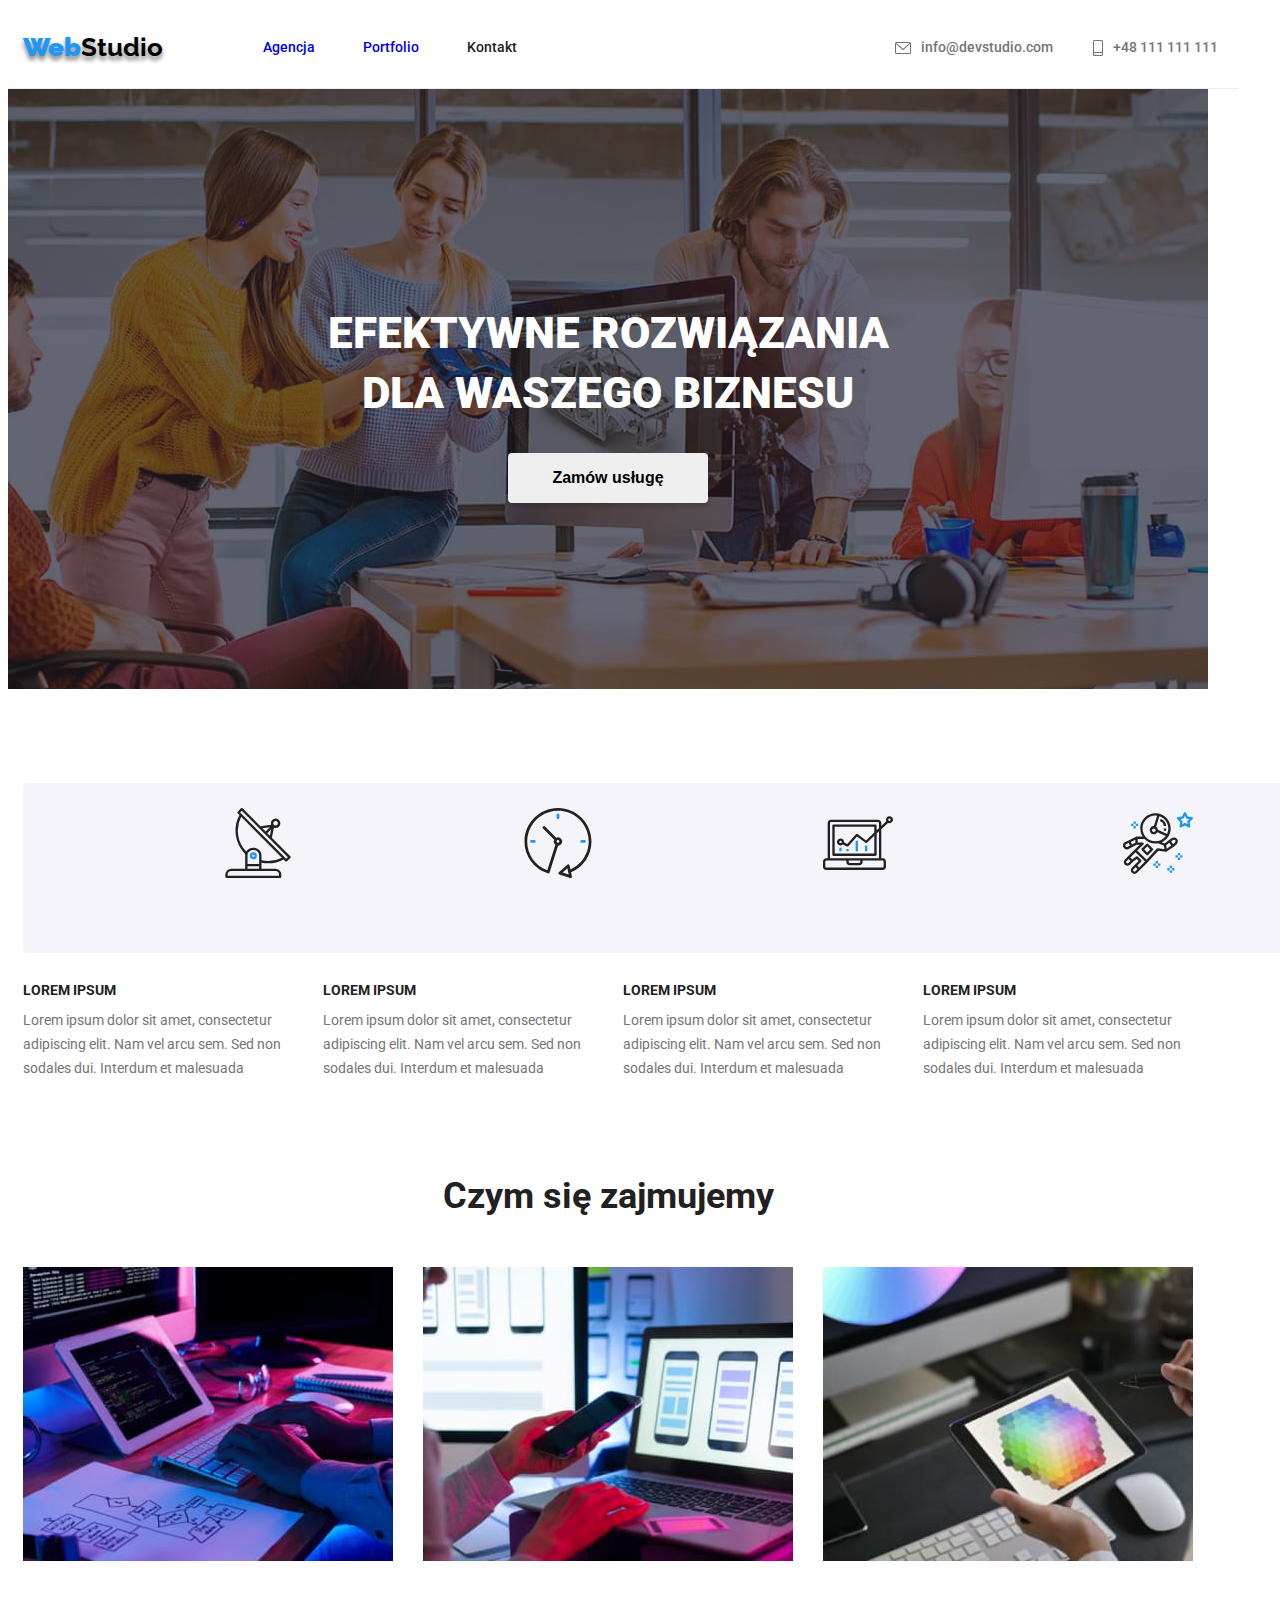
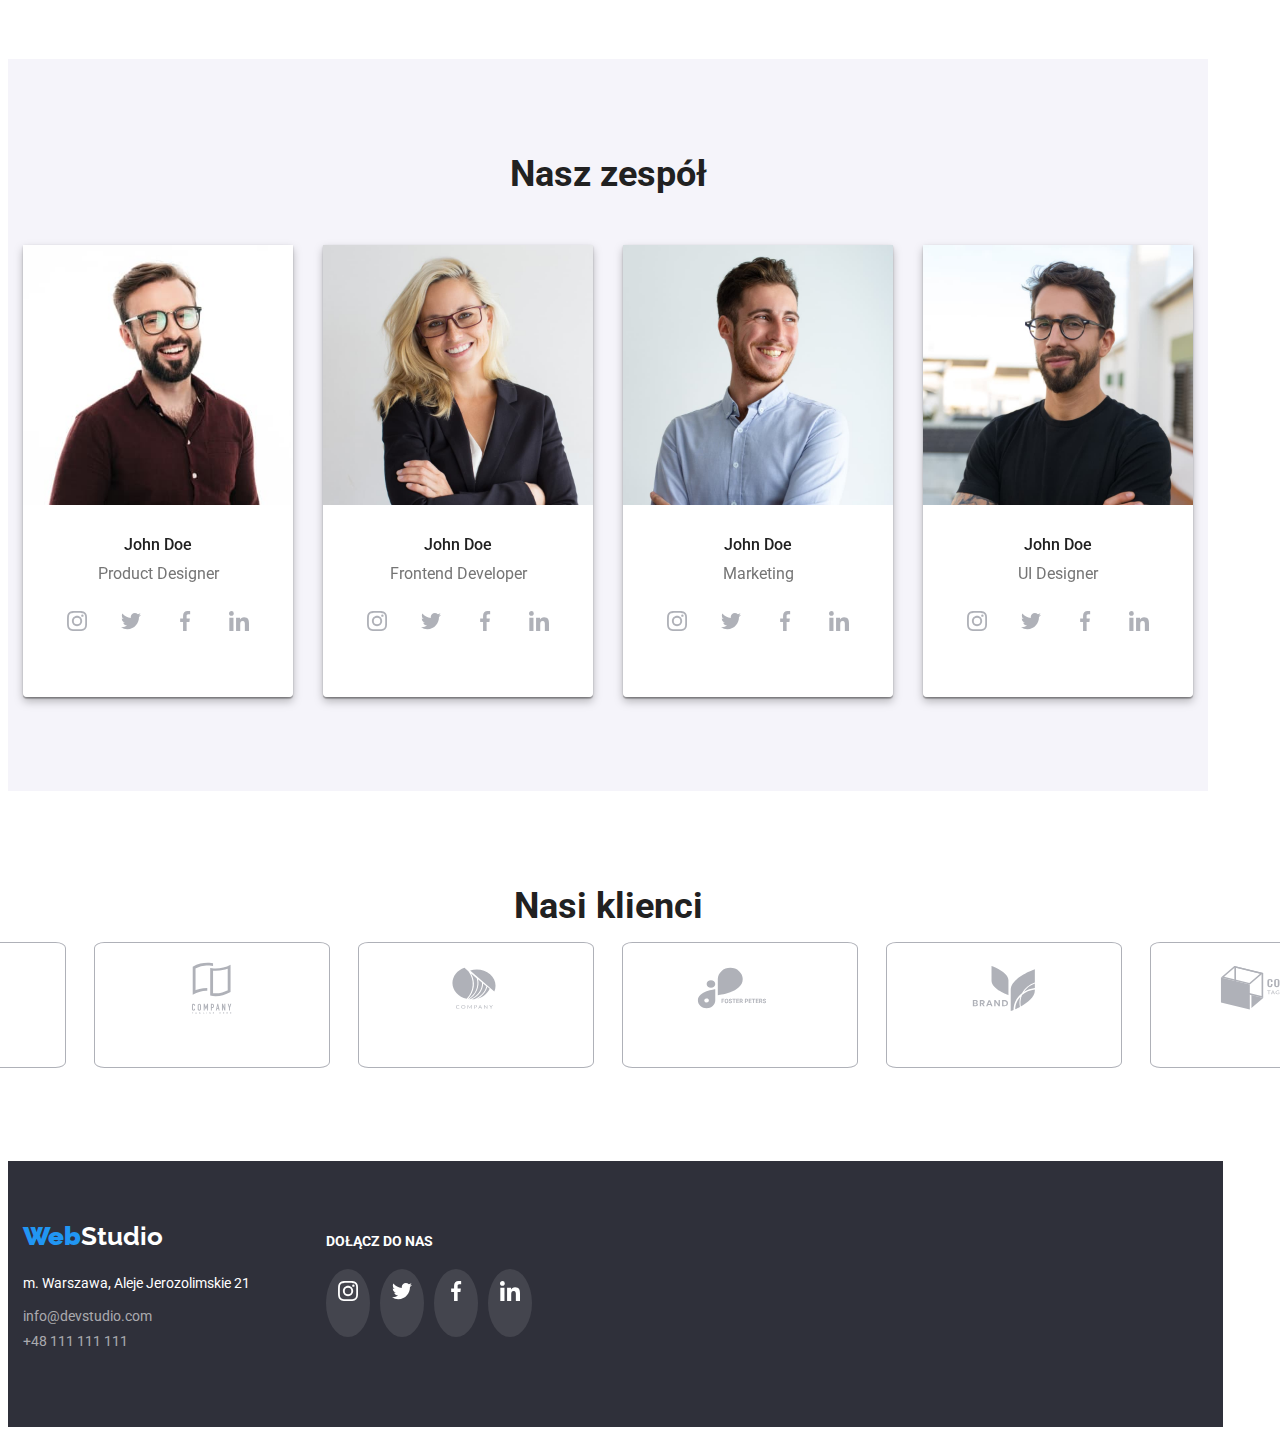
<file: index.html>
<!DOCTYPE html>
<html lang="pl">
  <head>
    <meta charset="UTF-8" />
    <meta http-equiv="X-UA-Compatible" content="IE=edge" />
    <meta name="viewport" content="width=device-width, initial-scale=1.0" />
    <title>Homework no. 4</title>
    <link rel="preconnect" href="https://fonts.googleapis.com" />
    <link rel="preconnect" href="https://fonts.gstatic.com" crossorigin />
    <link
      href="https://fonts.googleapis.com/css2?family=Raleway:wght@700&family=Roboto:wght@400;500;700;900&display=swap"
      rel="stylesheet"
    />
    <link
      rel="stylesheet"
      href="https://cdnjs.cloudflare.com/ajax/libs/modern-normalize/1.1.0/modern-normalize.min.css"
      integrity="sha512-wpPYUAdjBVSE4KJnH1VR1HeZfpl1ub8YT/NKx4PuQ5NmX2tKuGu6U/JRp5y+Y8XG2tV+wKQpNHVUX03MfMFn9Q=="
      crossorigin="anonymous"
      referrerpolicy="no-referrer"
    />
    <!-- <link rel="stylesheet" href="./css/modern-normailze.min.css" /> -->
    <link href="./css/styles.css" rel="stylesheet" />
  </head>
  <body>
    <header class="container flex">
      <a class="studio"><b class="studio-color">Web</b>Studio</a>

      <nav>
        <ul class="bookmarks">
          <li><a class="link navi" href="./index.html">Agencja</a></li>
          <li><a class="link navi" href="./portfolio.html">Portfolio</a></li>
          <li>Kontakt</li>
        </ul>
      </nav>

      <a class="link contacts link-mail" href="mailto:info@devstudio.com"
        ><svg class="icon link" width="16" height="12">
          <use href="./images/icons.svg#icon-envelope"></use></svg
        >info@devstudio.com</a
      >

      <a class="link contacts link-tel" href="tel:+48111111111"
        ><svg class="icon link" width="10" height="16">
          <use href="./images/icons.svg#icon-smartphone"></use></svg
        >+48 111 111 111</a
      >
    </header>

    <main>
      <section class="container field-h1">
        <h1>
          Efektywne rozwiązania<br />
          dla waszego biznesu
        </h1>

        <button class="button order-button" type="button">Zamów usługę</button>
      </section>

      <section class="container">
        <ul class="fields-h5">
          <li>
            <div class="lorem-icons">
              <svg width="70" height="70">
                <use href="./images/icons.svg#icon-antenna-1"></use>
              </svg>
            </div>
            <h5 class="service">LOREM IPSUM</h5>
            <p class="no-main-color service-description">
              Lorem ipsum dolor sit amet, consectetur adipiscing elit. Nam vel
              arcu sem. Sed non sodales dui. Interdum et malesuada
            </p>
          </li>
          <li>
            <div class="lorem-icons">
              <svg width="70" height="70">
                <use href="./images/icons.svg#icon-clock-1"></use>
              </svg>
            </div>
            <h5 class="service">LOREM IPSUM</h5>
            <p class="no-main-color service-description">
              Lorem ipsum dolor sit amet, consectetur adipiscing elit. Nam vel
              arcu sem. Sed non sodales dui. Interdum et malesuada
            </p>
          </li>
          <li>
            <div class="lorem-icons">
              <svg width="70" height="70">
                <use href="./images/icons.svg#icon-diagram-1"></use>
              </svg>
            </div>
            <h5 class="service">LOREM IPSUM</h5>
            <p class="no-main-color service-description">
              Lorem ipsum dolor sit amet, consectetur adipiscing elit. Nam vel
              arcu sem. Sed non sodales dui. Interdum et malesuada
            </p>
          </li>
          <li>
            <div class="lorem-icons">
              <svg width="70" height="70">
                <use href="./images/icons.svg#icon-astronaut-1"></use>
              </svg>
            </div>
            <h5 class="service">LOREM IPSUM</h5>
            <p class="no-main-color service-description">
              Lorem ipsum dolor sit amet, consectetur adipiscing elit. Nam vel
              arcu sem. Sed non sodales dui. Interdum et malesuada
            </p>
          </li>
        </ul>
      </section>

      <section class="container">
        <h2>Czym się zajmujemy</h2>
        <ul class="fields-h2">
          <li>
            <img
              width="370"
              height="294"
              src="./images/img1.jpg"
              alt="picture one"
            />
          </li>
          <li>
            <img
              width="370"
              height="294"
              src="./images/img2.jpg"
              alt="picture two"
            />
          </li>
          <li>
            <img
              width="370"
              height="294"
              src="./images/img3.jpg"
              alt="picture three"
            />
          </li>
        </ul>
      </section>

      <section class="container team">
        <h2>Nasz zespół</h2>
        <ul class="fields-h2">
          <li>
            <figure>
              <img
                width="270"
                height="260"
                src="./images/img4.jpg"
                alt="John Doe Product Designer"
              />
              <figcaption>
                <h4 class="member">John Doe</h4>
                <p class="no-main-color function">Product Designer</p>
                <div class="social-icons">
                  <a class="social-icon" href="">
                    <svg class="social-media" width="20" height="20">
                      <use href="./images/icons.svg#icon-instagram-2"></use>
                    </svg>
                  </a>
                  <a class="social-icon" href="">
                    <svg class="social-media" width="20" height="20">
                      <use href="./images/icons.svg#icon-twitter-1"></use>
                    </svg>
                  </a>
                  <a class="social-icon" href="">
                    <svg class="social-media" width="20" height="20">
                      <use href="./images/icons.svg#icon-facebook-1"></use>
                    </svg>
                  </a>
                  <a class="social-icon" href="">
                    <svg class="social-media" width="20" height="20">
                      <use href="./images/icons.svg#icon-linkedin-1"></use>
                    </svg>
                  </a>
                </div>
              </figcaption>
            </figure>
          </li>
          <li>
            <figure>
              <img
                width="270"
                height="260"
                src="./images/img5.jpg"
                alt="John Doe Frontend Developer"
              />
              <figcaption>
                <h4 class="member">John Doe</h4>
                <p class="no-main-color function">Frontend Developer</p>
                <div class="social-icons">
                  <a class="social-icon" href="">
                    <svg class="social-media" width="20" height="20">
                      <use href="./images/icons.svg#icon-instagram-2"></use>
                    </svg>
                  </a>
                  <a class="social-icon" href="">
                    <svg class="social-media" width="20" height="20">
                      <use href="./images/icons.svg#icon-twitter-1"></use>
                    </svg>
                  </a>
                  <a class="social-icon" href="">
                    <svg class="social-media" width="20" height="20">
                      <use href="./images/icons.svg#icon-facebook-1"></use>
                    </svg>
                  </a>
                  <a class="social-icon" href="">
                    <svg class="social-media" width="20" height="20">
                      <use href="./images/icons.svg#icon-linkedin-1"></use>
                    </svg>
                  </a>
                </div>
              </figcaption>
            </figure>
          </li>
          <li>
            <figure>
              <img
                width="270"
                height="260"
                src="./images/img6.jpg"
                alt="John Doe Marketing"
              />
              <figcaption>
                <h4 class="member">John Doe</h4>
                <p class="no-main-color function">Marketing</p>
                <div class="social-icons">
                  <a class="social-icon" href="">
                    <svg class="social-media" width="20" height="20">
                      <use href="./images/icons.svg#icon-instagram-2"></use>
                    </svg>
                  </a>
                  <a class="social-icon" href="">
                    <svg class="social-media" width="20" height="20">
                      <use href="./images/icons.svg#icon-twitter-1"></use>
                    </svg>
                  </a>
                  <a class="social-icon" href="">
                    <svg class="social-media" width="20" height="20">
                      <use href="./images/icons.svg#icon-facebook-1"></use>
                    </svg>
                  </a>
                  <a class="social-icon" href="">
                    <svg class="social-media" width="20" height="20">
                      <use href="./images/icons.svg#icon-linkedin-1"></use>
                    </svg>
                  </a>
                </div>
              </figcaption>
            </figure>
          </li>
          <li>
            <figure>
              <img
                width="270"
                height="260"
                src="./images/img7.jpg"
                alt="John Doe UI Designer"
              />
              <figcaption>
                <h4 class="member">John Doe</h4>
                <p class="no-main-color function">UI Designer</p>
                <div class="social-icons">
                  <a class="social-icon" href="">
                    <svg class="social-media" width="20" height="20">
                      <use href="./images/icons.svg#icon-instagram-2"></use>
                    </svg>
                  </a>
                  <a class="social-icon" href="">
                    <svg class="social-media" width="20" height="20">
                      <use href="./images/icons.svg#icon-twitter-1"></use>
                    </svg>
                  </a>
                  <a class="social-icon" href="">
                    <svg class="social-media" width="20" height="20">
                      <use href="./images/icons.svg#icon-facebook-1"></use>
                    </svg>
                  </a>
                  <a class="social-icon" href="">
                    <svg class="social-media" width="20" height="20">
                      <use href="./images/icons.svg#icon-linkedin-1"></use>
                    </svg>
                  </a>
                </div>
              </figcaption>
            </figure>
          </li>
        </ul>
      </section>
      <section class="container clients">
        <h2>Nasi klienci</h2>
        <ul class="our-clients">
          <li class="">
            <a class="client-icon" href="">
              <svg class="position" width="106" height="60">
                <use href="./images/icons.svg#icon-company-11"></use>
              </svg>
            </a>
          </li>
          <li class="">
            <a class="client-icon" href="">
              <svg class="" width="106" height="60">
                <use href="./images/icons.svg#icon-company-12"></use>
              </svg>
            </a>
          </li>
          <li class="">
            <a class="client-icon" href="">
              <svg class="" width="106" height="60">
                <use href="./images/icons.svg#icon-company-13"></use>
              </svg>
            </a>
          </li>
          <li class="">
            <a class="client-icon" href="">
              <svg class="position" width="106" height="60">
                <use href="./images/icons.svg#icon-company-14"></use>
              </svg>
            </a>
          </li>
          <li class="">
            <a class="client-icon" href="">
              <svg class="" width="106" height="60">
                <use href="./images/icons.svg#icon-company-15"></use>
              </svg>
            </a>
          </li>
          <li class="">
            <a class="client-icon" href="">
              <svg class="" width="106" height="60">
                <use href="./images/icons.svg#icon-company-16"></use>
              </svg>
            </a>
          </li>
        </ul>
      </section>
    </main>

    <footer class="container">
      <section>
        <a class="studio white"><b class="studio-color">Web</b>Studio</a>
        <address class="foots">m. Warszawa, Aleje Jerozolimskie 21</address>
        <p>
          <a
            class="link contacts foots foot-contacts"
            href="mailto:info@devstudio.com"
            >info@devstudio.com</a
          >
        </p>
        <p>
          <a class="link contacts foots foot-contacts" href="tel:+48111111111"
            >+48 111 111 111</a
          >
        </p>
      </section>
      <section class="join">
        <div class="join-width">Dołącz do nas</div>
        <div class="social-icons social-foot">
          <a class="social-icon foot-icon" href="">
            <svg class="social-media" width="20" height="20">
              <use href="./images/icons.svg#icon-instagram-2"></use>
            </svg>
          </a>
          <a class="social-icon foot-icon" href="">
            <svg class="social-media" width="20" height="20">
              <use href="./images/icons.svg#icon-twitter-1"></use>
            </svg>
          </a>
          <a class="social-icon foot-icon" href="">
            <svg class="social-media" width="20" height="20">
              <use href="./images/icons.svg#icon-facebook-1"></use>
            </svg>
          </a>
          <a class="social-icon foot-icon" href="">
            <svg class="social-media" width="20" height="20">
              <use href="./images/icons.svg#icon-linkedin-1"></use>
            </svg>
          </a>
        </div>
      </section>
    </footer>
  </body>
</html>
</file>
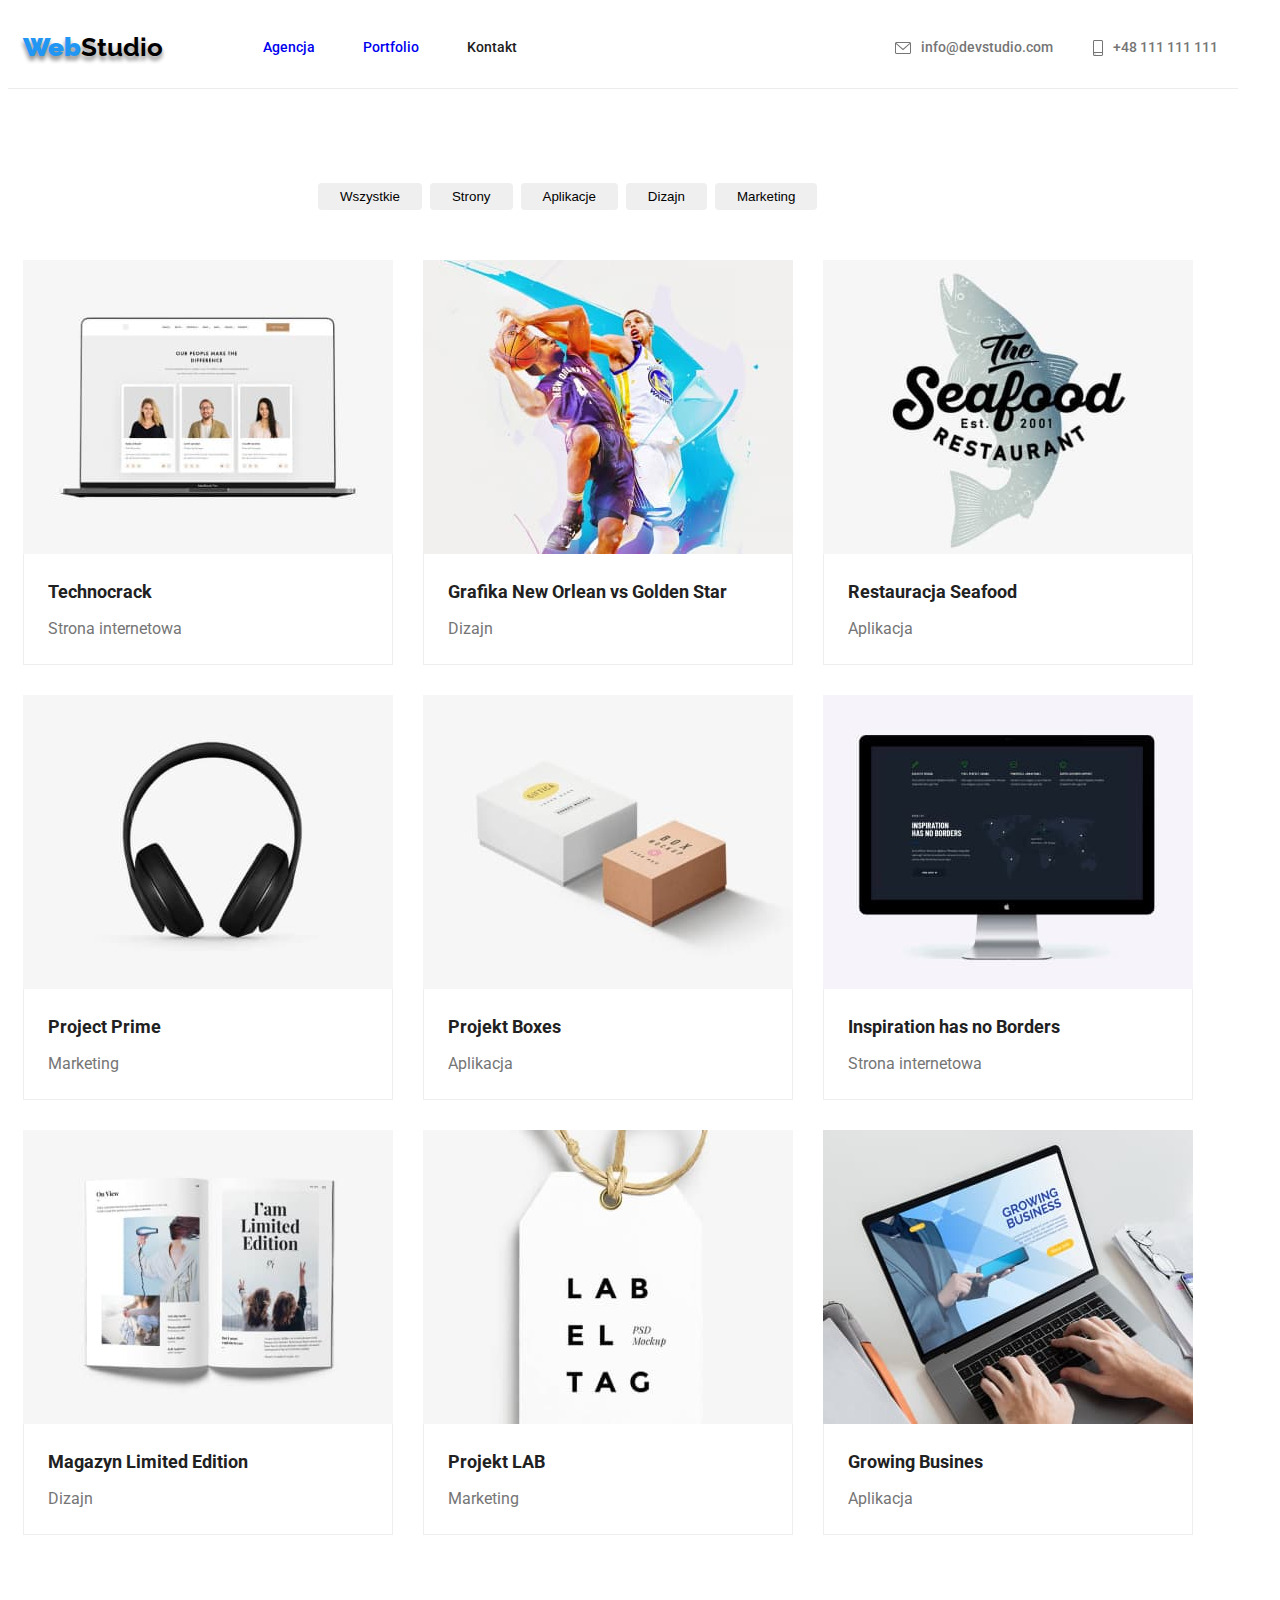
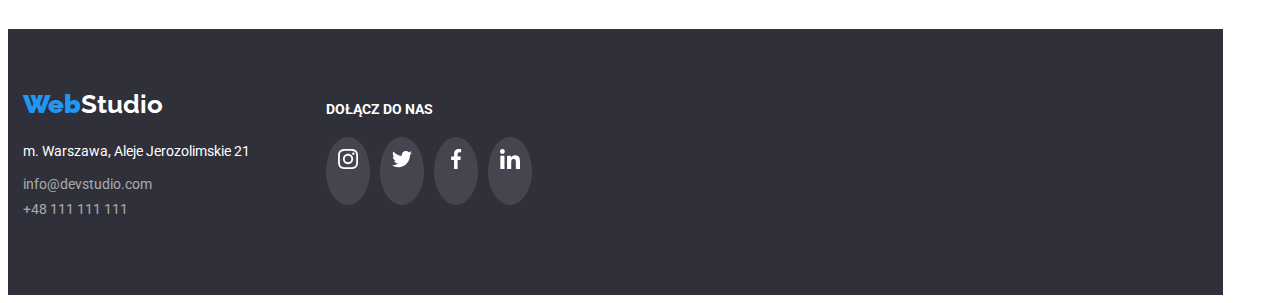
<file: portfolio.html>
<!DOCTYPE html>
<html lang="pl">
  <head>
    <meta charset="UTF-8" />
    <meta http-equiv="X-UA-Compatible" content="IE=edge" />
    <meta name="viewport" content="width=device-width, initial-scale=1.0" />
    <title>Document</title>
    <link rel="preconnect" href="https://fonts.googleapis.com" />
    <link rel="preconnect" href="https://fonts.gstatic.com" crossorigin />
    <link
      href="https://fonts.googleapis.com/css2?family=Raleway:wght@700&family=Roboto:wght@400;500;700;900&display=swap"
      rel="stylesheet"
    />
    <link
      rel="stylesheet"
      href="https://cdnjs.cloudflare.com/ajax/libs/modern-normalize/1.1.0/modern-normalize.min.css"
      integrity="sha512-wpPYUAdjBVSE4KJnH1VR1HeZfpl1ub8YT/NKx4PuQ5NmX2tKuGu6U/JRp5y+Y8XG2tV+wKQpNHVUX03MfMFn9Q=="
      crossorigin="anonymous"
      referrerpolicy="no-referrer"
    />
    <link href="./css/styles.css" rel="stylesheet" />
  </head>
  <body>
    <header class="container flex">
      <a class="studio"><b class="studio-color">Web</b>Studio</a>

      <nav>
        <ul class="bookmarks">
          <li><a class="link navi" href="./index.html">Agencja</a></li>
          <li><a class="link navi" href="./portfolio.html">Portfolio</a></li>
          <li>Kontakt</li>
        </ul>
      </nav>

      <a class="link contacts link-mail" href="mailto:info@devstudio.com"
        ><svg class="icon link" width="16" height="12">
          <use href="./images/icons.svg#icon-envelope"></use></svg
        >info@devstudio.com</a
      >
      <a class="link contacts link-tel" href="tel:+48111111111"
        ><svg class="icon link" width="10" height="16">
          <use href="./images/icons.svg#icon-smartphone"></use></svg
        >+48 111 111 111</a
      >
    </header>

    <main>
      <div class="container">
        <ul class="filtr-buttons">
          <li><button class="button" type="button">Wszystkie</button></li>
          <li><button class="button" type="button">Strony</button></li>
          <li><button class="button" type="button">Aplikacje</button></li>
          <li><button class="button" type="button">Dizajn</button></li>
          <li><button class="button" type="button">Marketing</button></li>
        </ul>
      </div>
      <section class="container">
        <ul class="card-set">
          <li>
            <a class="card-text" href=""
              ><div class="card-box">
                <figure>
                  <img
                    width="370"
                    height="294"
                    src="./images/technocrack.jpg"
                    alt="Laptop wświetlający stronę internetową"
                  />
                  <figcaption class="images-caption">
                    <h4 class="images-names">Technocrack</h4>
                    <p class="no-main-color images-categories">
                      Strona internetowa
                    </p>
                  </figcaption>
                </figure>
              </div></a
            >
          </li>
          <li>
            <a class="card-text" href=""
              ><div class="card-box">
                <figure>
                  <img
                    width="370"
                    height="294"
                    src="./images/grafika-new-orlean-vs-golden-star.jpg"
                    alt="Starcie koszykarzy"
                  />
                  <figcaption class="images-caption">
                    <h4 class="images-names">
                      Grafika New Orlean vs Golden Star
                    </h4>
                    <p class="no-main-color images-categories">Dizajn</p>
                  </figcaption>
                </figure>
              </div></a
            >
          </li>
          <li>
            <a class="card-text" href=""
              ><div class="card-box">
                <figure>
                  <img
                    width="370"
                    height="294"
                    src="./images/restauracja-seafood.jpg"
                    alt="Logo restauracji"
                  />
                  <figcaption class="images-caption">
                    <h4 class="images-names">Restauracja Seafood</h4>
                    <p class="no-main-color images-categories">Aplikacja</p>
                  </figcaption>
                </figure>
              </div></a
            >
          </li>
          <li>
            <a class="card-text" href=""
              ><div class="card-box">
                <figure>
                  <img
                    width="370"
                    height="294"
                    src="./images/projekt-prime.jpg"
                    alt="Słuchawki"
                  />
                  <figcaption class="images-caption">
                    <h4 class="images-names">Project Prime</h4>
                    <p class="no-main-color images-categories">Marketing</p>
                  </figcaption>
                </figure>
              </div></a
            >
          </li>
          <li>
            <a class="card-text" href=""
              ><div class="card-box">
                <figure>
                  <img
                    width="370"
                    height="294"
                    src="./images/projekt-boxes.jpg"
                    alt="Kartonowe pudełka"
                  />
                  <figcaption class="images-caption">
                    <h4 class="images-names">Projekt Boxes</h4>
                    <p class="no-main-color images-categories">Aplikacja</p>
                  </figcaption>
                </figure>
              </div></a
            >
          </li>
          <li>
            <a class="card-text" href=""
              ><div class="card-box">
                <figure>
                  <img
                    width="370"
                    height="294"
                    src="./images/inspiration-has-no-borders.jpg"
                    alt="Monitor wyświetlający stronę internetową"
                  />
                  <figcaption class="images-caption">
                    <h4 class="images-names">Inspiration has no Borders</h4>
                    <p class="no-main-color images-categories">
                      Strona internetowa
                    </p>
                  </figcaption>
                </figure>
              </div></a
            >
          </li>
          <li>
            <a class="card-text" href=""
              ><div class="card-box">
                <figure>
                  <img
                    width="370"
                    height="294"
                    src="./images/magazyn-limited-edition.jpg"
                    alt="Otwarta książka"
                  />
                  <figcaption class="images-caption">
                    <h4 class="images-names">Magazyn Limited Edition</h4>
                    <p class="no-main-color images-categories">Dizajn</p>
                  </figcaption>
                </figure>
              </div></a
            >
          </li>
          <li>
            <a class="card-text" href=""
              ><div class="card-box">
                <figure>
                  <img
                    width="370"
                    height="294"
                    src="./images/projekt-lab.jpg"
                    alt="Zawieszka z reklamą"
                  />
                  <figcaption class="images-caption">
                    <h4 class="images-names">Projekt LAB</h4>
                    <p class="no-main-color images-categories">Marketing</p>
                  </figcaption>
                </figure>
              </div></a
            >
          </li>
          <li>
            <a class="card-text" href=""
              ><div class="card-box">
                <figure>
                  <img
                    width="370"
                    height="294"
                    src="./images/growing-business.jpg"
                    alt="Laptop z włączoną aplikacją"
                  />
                  <figcaption class="images-caption">
                    <h4 class="images-names">Growing Busines</h4>
                    <p class="no-main-color images-categories">Aplikacja</p>
                  </figcaption>
                </figure>
              </div></a
            >
          </li>
        </ul>
      </section>
    </main>

    <footer class="container">
      <section>
        <a class="studio white"><b class="studio-color">Web</b>Studio</a>
        <address class="foots">m. Warszawa, Aleje Jerozolimskie 21</address>
        <p>
          <a
            class="link contacts foots foot-contacts"
            href="mailto:info@devstudio.com"
            >info@devstudio.com</a
          >
        </p>
        <p>
          <a class="link contacts foots foot-contacts" href="tel:+48111111111"
            >+48 111 111 111</a
          >
        </p>
      </section>
      <section class="join">
        <div class="join-width">Dołącz do nas</div>
        <div class="social-icons social-foot">
          <a class="social-icon foot-icon" href="">
            <svg class="social-media" width="20" height="20">
              <use href="./images/icons.svg#icon-instagram-2"></use>
            </svg>
          </a>
          <a class="social-icon foot-icon" href="">
            <svg class="social-media" width="20" height="20">
              <use href="./images/icons.svg#icon-twitter-1"></use>
            </svg>
          </a>
          <a class="social-icon foot-icon" href="">
            <svg class="social-media" width="20" height="20">
              <use href="./images/icons.svg#icon-facebook-1"></use>
            </svg>
          </a>
          <a class="social-icon foot-icon" href="">
            <svg class="social-media" width="20" height="20">
              <use href="./images/icons.svg#icon-linkedin-1"></use>
            </svg>
          </a>
        </div>
      </section>
    </footer>
  </body>
</html>
</file>
<file: css/styles.css>
body {
  font-family: "Roboto", sans-serif;
  color: #212121;
}

:root {
  --buttons-background-color: #2196f3;
  --buttons-text-color: #fff;
  --links-color: #2196f3;
  --no-main-color: #757575;
  --header-studio: #000;
  --footer-studio: #fff;
  --border-line: #ececec;
  --border-color: #eee;
  --h1-text: #fff;
  --dark-background: #2f303a;
  --team-background: #f5f4fa;
  --figcaption-background: #fff;
  --foot-links: rgba(255, 255, 255, 0.6);
}

header {
  padding: 0 15px;
  border-bottom: 1px solid var(--border-line);
}
.flex {
  display: flex;
  justify-content: space-between;
}

.container {
  max-width: 1200px;
}

.link {
  /* margin-top: 32px;
  margin-bottom: 32px; */
  display: flex;
  height: 16px;
}

.link:visited {
  color: currentColor;
}

.link:hover .icon,
.link:active .icon,
.link:focus .icon {
  /* color: var(--links-color); */
  fill: var(--links-color);
}

.link:hover,
.link:active,
.link:focus {
  color: var(--links-color);
  /* fill: var(--links-color); */
}

.button:hover,
.button:active,
.button:focus {
  cursor: pointer;
  background-color: var(--buttons-background-color);
  color: var(--buttons-text-color);
  box-shadow: 0px 3px 1px rgba(0, 0, 0, 0.1), 0px 1px 2px rgba(0, 0, 0, 0.08),
    0px 2px 2px rgba(0, 0, 0, 0.12);
}

.no-main-color {
  color: var(--no-main-color);
}

.contacts {
  text-decoration: none;
  color: var(--no-main-color);
}

.navi {
  text-decoration: none;
}

.studio {
  font-family: "Raleway";
  font-size: 26px;
  line-height: 1.19;
  font-weight: 700;
  color: var(--header-studio);
  margin-top: 24px;
  margin-right: 93px;
  margin-bottom: 25px;
  text-shadow: 0px 4px 4px rgba(0, 0, 0, 0.25), 0px 4px 4px rgba(0, 0, 0, 0.25);
}
.studio-color {
  color: var(--links-color);
}

.bookmarks {
  font-size: 14px;
  line-height: 1.14;
  font-weight: 500;
  display: flex;
  list-style: none;
  width: 254px;
  padding: 0;
  justify-content: space-between;
  margin: 32px 371px 32px 0;
}

.link-mail {
  font-size: 14px;
  line-height: 1.14;
  font-weight: 500;
  width: 161px;
  margin-top: 32px;
  margin-bottom: 32px;
  margin-right: 30px;
}

.link-tel {
  font-size: 14px;
  line-height: 1.14;
  font-weight: 500;
  width: 130px;
  margin-top: 32px;
  margin-bottom: 32px;
}

.field-h1 {
  display: flex;
  flex-direction: column;
  justify-content: center;
  height: 600px;
  background-color: var(--dark-background);
  color: var(--h1-text);
  background-image: linear-gradient(
      rgba(47, 48, 58, 0.4),
      rgba(47, 48, 58, 0.4)
    ),
    url("../images/background-img.jpg");
  background-size: cover;
  max-width: 1200px;
  background-position: center;
  background-repeat: no-repeat;
}

h1 {
  font-size: 44px;
  line-height: 1.36;
  font-weight: 900;
  text-align: center;
  text-transform: uppercase;
}

.fields-h5 {
  max-width: 1170px;
  padding: 0;
  margin: 94px 15px 0 15px;
  display: flex;
  align-items: center;
}

.fields-h5 > li {
  list-style: none;
  width: 270px;
}

.fields-h5 > li:not(:last-child) {
  margin-right: 30px;
}

.fields-h2 {
  max-width: 1170px;
  padding: 0;
  margin: 50px 15px 0 15px;
  display: flex;
  align-items: center;
}

.fields-h2 > li {
  list-style: none;
}

.fields-h2 > li:not(:last-child) {
  margin-right: 30px;
}

figure {
  margin: 0;
  padding: 0;
  line-height: 0%;
}

.team {
  background-color: var(--team-background);
  padding-bottom: 94px;
}

.team > h2 {
  padding-top: 94px;
}

.team figure {
  filter: drop-shadow(0px 4px 4px rgba(0, 0, 0, 0.25));
  box-shadow: 0px 1px 3px rgba(0, 0, 0, 0.12), 0px 1px 1px rgba(0, 0, 0, 0.14),
    0px 2px 1px rgba(0, 0, 0, 0.2);
  border-radius: 0px 0px 4px 4px;
}

.order-button {
  font-size: 16px;
  line-height: 1.88;
  font-weight: 700;
  width: 200px;
  padding: 10px 41px;
  display: inline-block;
  margin: 0 auto;
  border: 0;
  box-shadow: 0px 4px 4px rgba(0, 0, 0, 0.15);
  border-radius: 4px;
}

.service {
  font-size: 14px;
  line-height: 1.14;
  font-weight: 700;
  margin: 30px 0 0 0;
}

.service-description {
  font-size: 14px;
  line-height: 1.71;
  font-weight: 400;
  margin: 10px 0 0 0;
}

h2 {
  font-size: 36px;
  line-height: 1.17;
  font-weight: 700;
  text-align: center;
  margin: 94px 0 0 0;
}

.member {
  font-size: 16px;
  line-height: 1.19;
  font-weight: 500;
  text-align: center;
  margin: 0;
  padding: 30px 0 0 0;
}

.function {
  font-size: 16px;
  line-height: 1.19;
  font-weight: 400;
  text-align: center;
  margin: 0;
  padding: 10px 0 0 0;
}

.team figcaption {
  background-color: var(--figcaption-background);
  border-radius: 0px 0px 4px 4px;
}

footer {
  background-color: var(--dark-background);
  color: var(--h1-text);
  margin: 0;
  padding: 60px 0 60px 15px;
  display: flex;
}

p {
  margin: 0;
  padding: 0;
}

.foots {
  font-size: 14px;
  line-height: 1.71;
  font-weight: 400;
  max-width: 246px;
}

.foot-contacts {
  color: var(--foot-links);
}

footer p {
  max-width: 240px;
}

address {
  margin: 20px 0 0 0;
  font-style: normal;
}

section p {
  margin: 9px 0 0 0;
}

.white {
  color: var(--footer-studio);
  text-shadow: none;
}

.filtr-buttons {
  font-size: 16px;
  line-height: 1.63;
  font-weight: 500;
  width: 572px;
  display: flex;
  list-style: none;
  padding: 0;
  margin: 94px 310px 0 310px;
}

.filtr-buttons > li:not(:last-child) {
  margin-right: 8px;
}

.filtr-buttons button {
  border: 0;
  border-radius: 4px;
  padding: 6px 22px;
}

.images-names {
  font-size: 18px;
  line-height: 2;
  font-weight: 700;
  margin: 0;
}

.images-categories {
  font-size: 16px;
  line-height: 1.88;
  font-weight: 400;
  margin-top: 4px;
}

.card-set {
  list-style: none;
  display: flex;
  flex-wrap: wrap;
  gap: 30px;
  width: 1177px;
  margin: 50px 8px 94px 15px;
  padding: 0;
}

.images-caption {
  border-right: 1px solid var(--border-color);
  border-bottom: 1px solid var(--border-color);
  border-left: 1px solid var(--border-color);
  padding: 20px 24px;
}

.icon {
  fill: #757575;
  margin-right: 10px;
}

.lorem-icons {
  width: 270px;
  height: 120px;
  background-color: #f5f4fa;
  border-radius: 4px;
  display: flex;
  justify-content: center;
  padding: 25px 100px;
}

.social-icons {
  width: 206px;
  display: flex;
  justify-content: center;
  margin: 16px 32px 0px 32px;
}

.social-icon {
  display: inline-flex;
  justify-content: center;
  width: 44px;
  height: 44px;
  padding: 12px;
  margin-bottom: 30px;
}

.social-icons > a:not(:last-child) {
  margin-right: 10px;
}

.social-icon:hover,
.social-icon:active,
.social-icon:focus {
  background-color: var(--links-color);
  border-radius: 50%;
}

.social-media {
  fill: #afb1b8;
}

.social-icon:hover .social-media,
.social-icon:active .social-media,
.social-icon:focus .social-media {
  fill: #fff;
}

.join {
  text-transform: uppercase;
  width: 206px;
  margin-top: 12px;
  margin-left: 70px;
  font-weight: 700;
  font-size: 14px;
}

.social-foot {
  margin-top: 20px;
  margin-left: 0;
}

.join-width {
  width: 113px;
}

.foot-icon {
  background-color: rgba(255, 255, 255, 0.1);
  border-radius: 50%;
}

.foot-icon .social-media {
  fill: #fff;
}

.clients {
  margin-bottom: 94px;
}

.our-clients {
  display: flex;
  justify-content: center;
  list-style: none;
  padding: 0;
}

.client-icon {
  width: 170px;
  height: 92px;
  border-radius: 4%;
  outline: 1px solid #afb1b8;
  display: flex;
  justify-content: center;
  padding: 16px 32px;
  fill: #afb1b8;
}

.our-clients > li:not(:last-child) {
  margin-right: 30px;
}

.client-icon:hover,
.client-icon:active,
.client-icon:focus {
  fill: var(--links-color);
  outline: 1px solid var(--links-color);
}

.social-icon:hover .position,
.social-icon:active .position,
.social-icon:focus .position {
  /* fill: var(--links-color); */
}

.card-text {
  text-decoration: none;
}

.card-box:hover,
.card-box:active,
.card-box:focus {
  box-shadow: 0px 4px 4px 0px #00000040;
  text-decoration: none;
}

.card-text:visited {
  color: currentColor;
}
</file>
<file: css/modern-normailze.min.css>
/**
 * Minified by jsDelivr using clean-css v4.2.3.
 * Original file: /npm/modern-normalize@1.1.0/modern-normalize.css
 *
 * Do NOT use SRI with dynamically generated files! More information: https://www.jsdelivr.com/using-sri-with-dynamic-files
 */
/*! modern-normalize v1.1.0 | MIT License | https://github.com/sindresorhus/modern-normalize */
*,
::after,
::before {
  box-sizing: border-box;
}
html {
  -moz-tab-size: 4;
  tab-size: 4;
}
html {
  line-height: 1.15;
  -webkit-text-size-adjust: 100%;
}
body {
  margin: 0;
}
body {
  font-family: system-ui, -apple-system, "Segoe UI", Roboto, Helvetica, Arial,
    sans-serif, "Apple Color Emoji", "Segoe UI Emoji";
}
hr {
  height: 0;
  color: inherit;
}
abbr[title] {
  text-decoration: underline dotted;
}
b,
strong {
  font-weight: bolder;
}
code,
kbd,
pre,
samp {
  font-family: ui-monospace, SFMono-Regular, Consolas, "Liberation Mono", Menlo,
    monospace;
  font-size: 1em;
}
small {
  font-size: 80%;
}
sub,
sup {
  font-size: 75%;
  line-height: 0;
  position: relative;
  vertical-align: baseline;
}
sub {
  bottom: -0.25em;
}
sup {
  top: -0.5em;
}
table {
  text-indent: 0;
  border-color: inherit;
}
button,
input,
optgroup,
select,
textarea {
  font-family: inherit;
  font-size: 100%;
  line-height: 1.15;
  margin: 0;
}
button,
select {
  text-transform: none;
}
[type="button"],
[type="reset"],
[type="submit"],
button {
  -webkit-appearance: button;
}
::-moz-focus-inner {
  border-style: none;
  padding: 0;
}
:-moz-focusring {
  outline: 1px dotted ButtonText;
}
:-moz-ui-invalid {
  box-shadow: none;
}
legend {
  padding: 0;
}
progress {
  vertical-align: baseline;
}
::-webkit-inner-spin-button,
::-webkit-outer-spin-button {
  height: auto;
}
[type="search"] {
  -webkit-appearance: textfield;
  outline-offset: -2px;
}
::-webkit-search-decoration {
  -webkit-appearance: none;
}
::-webkit-file-upload-button {
  -webkit-appearance: button;
  font: inherit;
}
summary {
  display: list-item;
}
/*# sourceMappingURL=/sm/b8ae781793ee4eb86edef3f2a2ac43a5575d063ed8cd287d7553f9f1b2776616.map */
</file>
